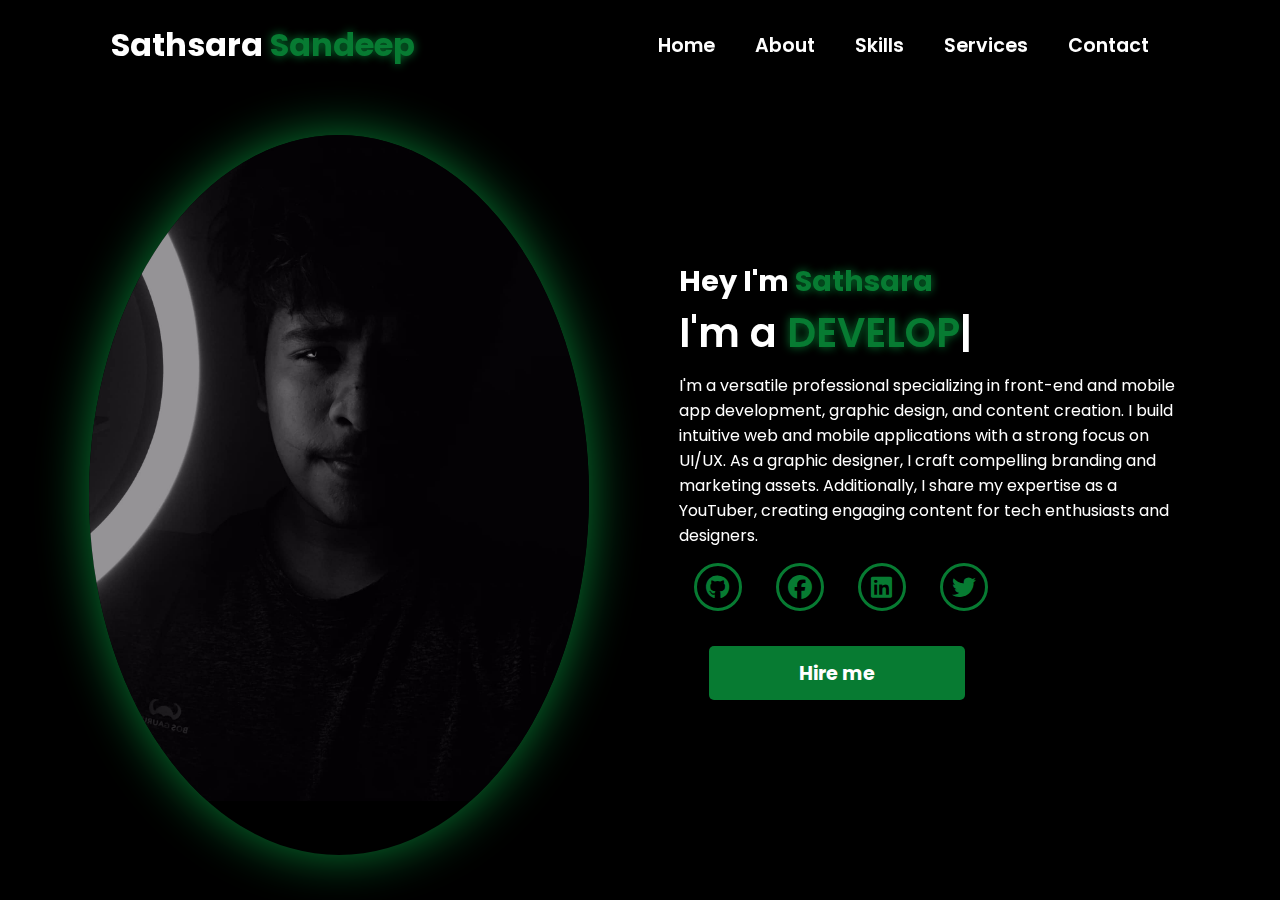
<file: OneDrive/Desktop/Portfolio/index.html>
<!DOCTYPE html>
<html lang="en">
<head>
    <meta charset="UTF-8">
    <meta name="viewport" content="width=device-width, initial-scale=1.0">
    <link rel="stylesheet" href="https://cdnjs.cloudflare.com/ajax/libs/font-awesome/6.5.1/css/all.min.css">
    <link rel="stylesheet" href="https://unpkg.com/aos@next/dist/aos.css" />
    <link rel="stylesheet" href="style.css">
    <title>Sathsara Portfolio</title>
</head>
<body>
    <nav>
        <div class="nav-container">
            <div class="logo" data-aos="zoom-in" data-aos-duration="1500">
                Sathsara <span>Sandeep</span>
            </div>
            <div class="links">
                <div class="link" data-aos="fade-up" data-aos-duration="1500" data-aos-delay="100"><a href="#">Home</a></div>
                <div class="link" data-aos="fade-up" data-aos-duration="1500" data-aos-delay="200"><a href="#">About</a></div>
                <div class="link" data-aos="fade-up" data-aos-duration="1500" data-aos-delay="300"><a href="#">Skills</a></div>
                <div class="link" data-aos="fade-up" data-aos-duration="1500" data-aos-delay="400"><a href="#">Services</a></div>
                <div class="link" data-aos="fade-up" data-aos-duration="1500" data-aos-delay="500"><a href="#">Contact</a></div>
        </div>
        <i class="fa-solid fa-bars hamburg" onclick="hamburg()"></i>
    </div>
        <div class="dropdown">
            <div class="links">
                <a href="#">Home</a>
                <a href="#">About</a>
                <a href="#">Skills</a>
                <a href="#">Service</a>
                <a href="#">Contact</a>
                <i class="fa-solid fa-xmark cancel" onclick="cancel()"></i>
            </div>
        </div>
    </nav>
    <section>
        <div class="main-container">
            <div class="image" data-aos="zoom-out" data-aos-duration="3000">
                <img src="main1.jpg" alt="">
            </div>
            <div class="content">
                <h1 data-aos="fade-left" data-aos-duration="1500" data-aos-delay="700">Hey I'm <span>Sathsara</span></h1>
                <div class="typewriter" data-aos="fade-right" data-aos-duration="1500" data-aos-delay="900">I'm a <span class="typewriter-text"></span><label for="">|</label></div>
                <p data-aos="flip-down" data-aos-duration="1500" data-aos-delay="1100">I'm a versatile professional specializing in front-end and mobile app development, graphic design, and content creation. I build intuitive web and mobile applications with a strong focus on UI/UX. As a graphic designer, I craft compelling branding and marketing assets. Additionally, I share my expertise as a YouTuber, creating engaging content for tech enthusiasts and designers.</p>
                <div class="social-links">
                    <a href="#" data-aos="fade-up" data-aos-duration="1500" data-aos-delay="1300"><i class="fa-brands fa-github"></i></a>
                    <a href="https://web.facebook.com/profile.php?id=100086151947941" data-aos="fade-up" data-aos-duration="1500" data-aos-delay="1400"><i class="fa-brands fa-facebook"></i></a>
                    <a href="https://www.linkedin.com/in/sathsara-sandeep-mahindasoma-477902329/" data-aos="fade-up" data-aos-duration="1500" data-aos-delay="1500"><i class="fa-brands fa-linkedin"></i></a>
                    <a href="" data-aos="fade-up" data-aos-duration="1500" data-aos-delay="1600"><i class="fa-brands fa-twitter"></i></a>
                </div>
                <div class="btn" data-aos="zoom-in" data-aos-duration="1500" data-aos-delay="1800">
                    <button onclick="location.href='hire-me.html'">Hire me</button>

                </div>
            </div>
        </div>
    </section>
    <script src="https://unpkg.com/aos@next/dist/aos.js"></script>
    <script>
      AOS.init({offset:0});
    </script>
    <script src="script.js"></script>
</body>
</html>
</file>
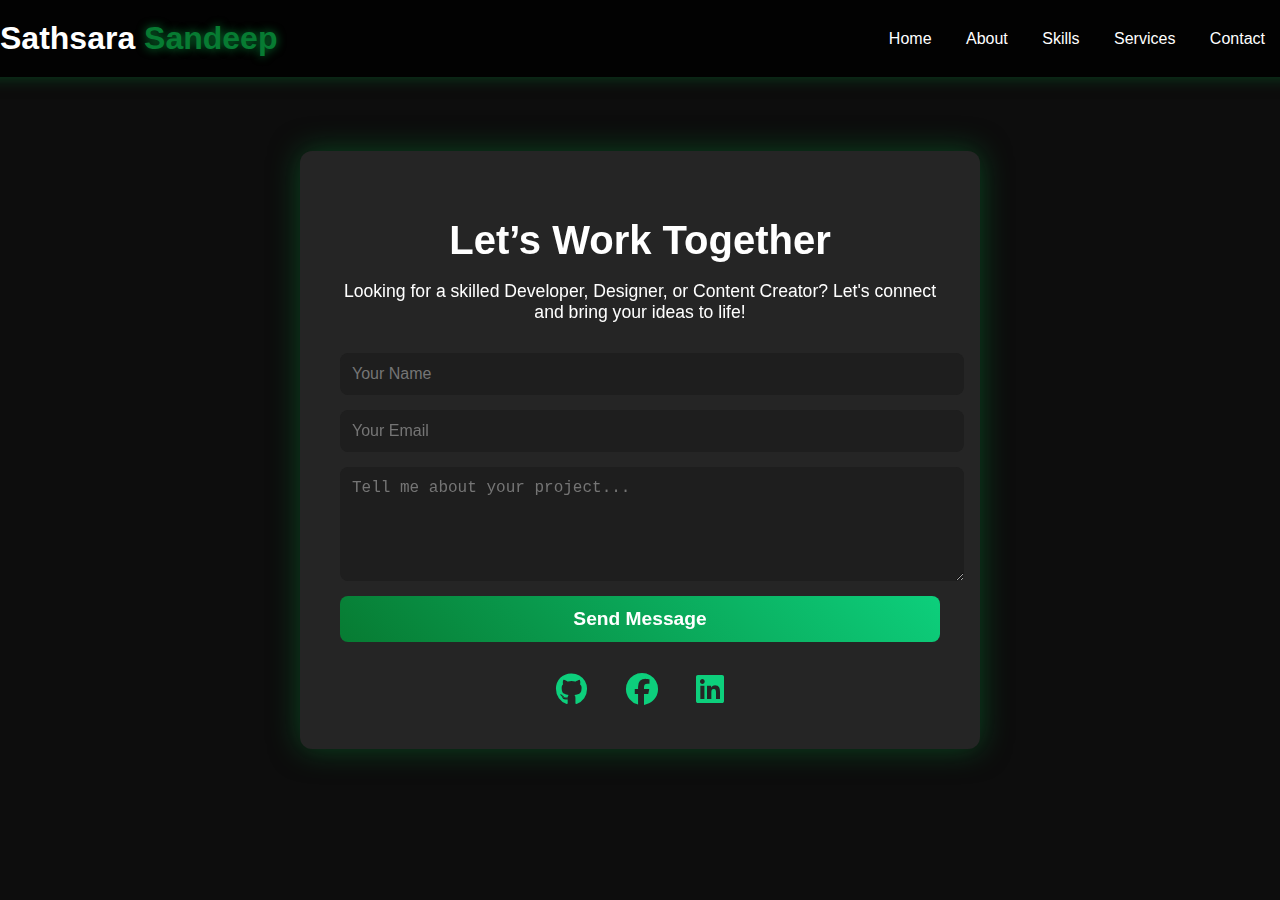
<file: OneDrive/Desktop/Portfolio/hire-me.html>
<!DOCTYPE html>
<html lang="en">
<head>
    <meta charset="UTF-8">
    <meta name="viewport" content="width=device-width, initial-scale=1.0">
    <link rel="stylesheet" href="https://cdnjs.cloudflare.com/ajax/libs/font-awesome/6.5.1/css/all.min.css">
    <link rel="stylesheet" href="https://unpkg.com/aos@next/dist/aos.css" />
    <title>Hire Me - Sathsara</title>
</head>
<body style="margin: 0; padding: 0; font-family: 'Poppins', sans-serif; background-color: #0D0D0D; color: white; display: flex; flex-direction: column; align-items: center; justify-content: center; height: 100vh; text-align: center;">

    <!-- Navigation -->
    <nav style="width: 100%; position: absolute; top: 0; display: flex; justify-content: space-between; align-items: center; padding: 20px; background-color: rgba(0, 0, 0, 0.8); box-shadow: 0 0 15px rgba(7, 123, 50, 0.5);">
        <div style="font-size: 2rem; font-weight: bold; color: white;">
            Sathsara <span style="color: #077b32; text-shadow: 0 0 10px #077b32;">Sandeep</span>
        </div>
        <div>
            <a href="index.html" style="color: white; text-decoration: none; margin: 0 15px; font-weight: 500; transition: 0.3s;">Home</a>
            <a href="#" style="color: white; text-decoration: none; margin: 0 15px; font-weight: 500;">About</a>
            <a href="#" style="color: white; text-decoration: none; margin: 0 15px; font-weight: 500;">Skills</a>
            <a href="#" style="color: white; text-decoration: none; margin: 0 15px; font-weight: 500;">Services</a>
            <a href="#" style="color: white; text-decoration: none; margin: 0 15px; font-weight: 500;">Contact</a>
        </div>
    </nav>

    <!-- Main Content -->
    <section style="width: 80%; max-width: 600px; background: rgba(255, 255, 255, 0.1); padding: 40px; border-radius: 12px; box-shadow: 0 0 30px rgba(7, 123, 50, 0.5); backdrop-filter: blur(10px);">
        <h1 data-aos="fade-up" data-aos-duration="1500" style="font-size: 2.5rem; font-weight: 700; margin-bottom: 15px;">Let’s Work Together</h1>
        <p data-aos="fade-up" data-aos-duration="1500" data-aos-delay="200" style="font-size: 1.1rem; margin-bottom: 30px;">
            Looking for a skilled Developer, Designer, or Content Creator? Let's connect and bring your ideas to life!
        </p>

        <form action="mailto:kmsathsarasmahindasoma@gmail.com" method="POST" enctype="text/plain" style="display: flex; flex-direction: column; gap: 15px;">
            <input type="text" name="name" placeholder="Your Name" required 
                   style="width: 100%; padding: 12px; border-radius: 8px; border: none; font-size: 1rem; background-color: #1E1E1E; color: white; outline: none;">
            <input type="email" name="email" placeholder="Your Email" required 
                   style="width: 100%; padding: 12px; border-radius: 8px; border: none; font-size: 1rem; background-color: #1E1E1E; color: white; outline: none;">
            <textarea name="message" rows="5" placeholder="Tell me about your project..." required 
                      style="width: 100%; padding: 12px; border-radius: 8px; border: none; font-size: 1rem; background-color: #1E1E1E; color: white; outline: none;"></textarea>
            <button type="submit" 
                    style="background: linear-gradient(45deg, #077b32, #0dcf7c); color: white; border: none; padding: 12px; font-size: 1.2rem; font-weight: 600; cursor: pointer; transition: 0.3s; border-radius: 8px;">
                Send Message
            </button>
        </form>

        <!-- Social Links -->
        <div class="social-links" style="margin-top: 30px;">
            <a href="https://github.com" data-aos="fade-up" data-aos-duration="1500" 
               style="color: #0dcf7c; font-size: 2rem; margin: 0 15px; text-decoration: none; transition: 0.3s;">
                <i class="fa-brands fa-github"></i>
            </a>
            <a href="https://web.facebook.com/profile.php?id=100086151947941" data-aos="fade-up" data-aos-duration="1500" 
               style="color: #0dcf7c; font-size: 2rem; margin: 0 15px; text-decoration: none;">
                <i class="fa-brands fa-facebook"></i>
            </a>
            <a href="https://www.linkedin.com/in/sathsara-sandeep-mahindasoma-477902329/" data-aos="fade-up" data-aos-duration="1500" 
               style="color: #0dcf7c; font-size: 2rem; margin: 0 15px; text-decoration: none;">
                <i class="fa-brands fa-linkedin"></i>
            </a>
        </div>
    </section>

    <!-- Scripts -->
    <script src="https://unpkg.com/aos@next/dist/aos.js"></script>
    <script>
        AOS.init();
    </script>

</body>
</html>
</file>
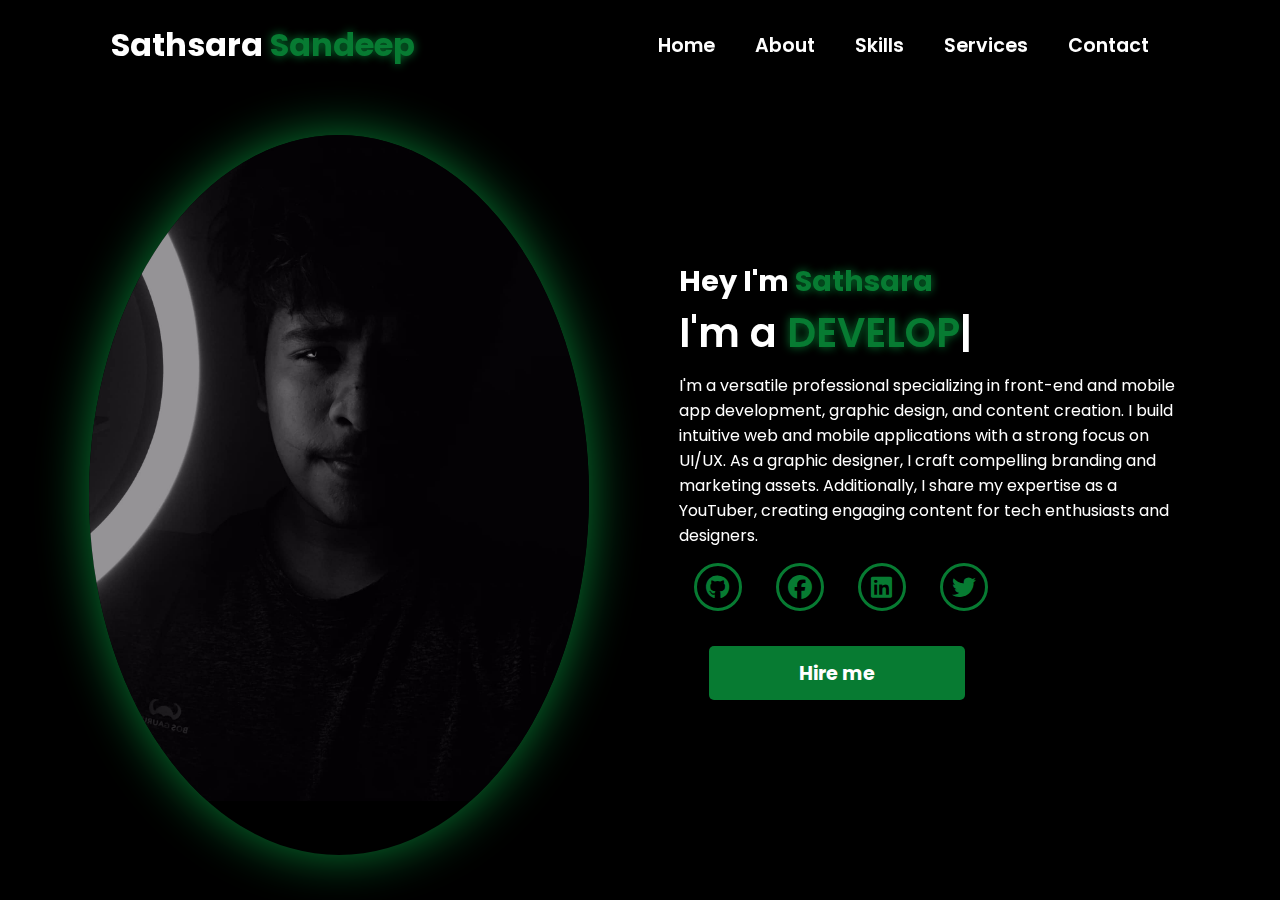
<file: OneDrive/Desktop/Portfolio/home.html>
<!DOCTYPE html>
<html lang="en">
<head>
    <meta charset="UTF-8">
    <meta name="viewport" content="width=device-width, initial-scale=1.0">
    <link rel="stylesheet" href="https://cdnjs.cloudflare.com/ajax/libs/font-awesome/6.5.1/css/all.min.css">
    <link rel="stylesheet" href="https://unpkg.com/aos@next/dist/aos.css" />
    <link rel="stylesheet" href="style.css">
    <title>Sathsara Sandeeep Portfolio</title>
</head>
<body>
    <nav>
        <div class="nav-container">
            <div class="logo" data-aos="zoom-in" data-aos-duration="1500">
                Sathsara <span>Sandeep</span>
            </div>
            <div class="links">
                <div class="link" data-aos="fade-up" data-aos-duration="1500" data-aos-delay="100"><a href="#">Home</a></div>
                <div class="link" data-aos="fade-up" data-aos-duration="1500" data-aos-delay="200"><a href="#">About</a></div>
                <div class="link" data-aos="fade-up" data-aos-duration="1500" data-aos-delay="300"><a href="#">Skills</a></div>
                <div class="link" data-aos="fade-up" data-aos-duration="1500" data-aos-delay="400"><a href="#">Services</a></div>
                <div class="link" data-aos="fade-up" data-aos-duration="1500" data-aos-delay="500"><a href="#">Contact</a></div>
        </div>
        <i class="fa-solid fa-bars hamburg" onclick="hamburg()"></i>
    </div>
        <div class="dropdown">
            <div class="links">
                <a href="#">Home</a>
                <a href="#">About</a>
                <a href="#">Skills</a>
                <a href="#">Service</a>
                <a href="#">Contact</a>
                <i class="fa-solid fa-xmark cancel" onclick="cancel()"></i>
            </div>
        </div>
    </nav>
    <section>
        <div class="main-container">
            <div class="image" data-aos="zoom-out" data-aos-duration="3000">
                <img src="main1.jpg" alt="">
            </div>
            <div class="content">
                <h1 data-aos="fade-left" data-aos-duration="1500" data-aos-delay="700">Hey I'm <span>Sathsara</span></h1>
                <div class="typewriter" data-aos="fade-right" data-aos-duration="1500" data-aos-delay="900">I'm a <span class="typewriter-text"></span><label for="">|</label></div>
                <p data-aos="flip-down" data-aos-duration="1500" data-aos-delay="1100">I'm a versatile professional specializing in front-end and mobile app development, graphic design, and content creation. I build intuitive web and mobile applications with a strong focus on UI/UX. As a graphic designer, I craft compelling branding and marketing assets. Additionally, I share my expertise as a YouTuber, creating engaging content for tech enthusiasts and designers.</p>
                <div class="social-links">
                    <a href="#" data-aos="fade-up" data-aos-duration="1500" data-aos-delay="1300"><i class="fa-brands fa-github"></i></a>
                    <a href="https://web.facebook.com/profile.php?id=100086151947941" data-aos="fade-up" data-aos-duration="1500" data-aos-delay="1400"><i class="fa-brands fa-facebook"></i></a>
                    <a href="https://www.linkedin.com/in/sathsara-sandeep-mahindasoma-477902329/" data-aos="fade-up" data-aos-duration="1500" data-aos-delay="1500"><i class="fa-brands fa-linkedin"></i></a>
                    <a href="" data-aos="fade-up" data-aos-duration="1500" data-aos-delay="1600"><i class="fa-brands fa-twitter"></i></a>
                </div>
                <div class="btn" data-aos="zoom-in" data-aos-duration="1500" data-aos-delay="1800">
                    <button onclick="location.href='hire-me.html'">Hire me</button>

                </div>
            </div>
        </div>
    </section>
    <script src="https://unpkg.com/aos@next/dist/aos.js"></script>
    <script>
      AOS.init({offset:0});
    </script>
    <script src="script.js"></script>
</body>
</html>
</file>
<file: OneDrive/Desktop/Portfolio/style.css>
@import url('https://fonts.googleapis.com/css2?family=Poppins:wght@100;200;300;400;500;600&display=swap');
*{
    padding: 0;
    margin: 0;
    font-family: 'Poppins', sans-serif;
    box-sizing: border-box;
}
body{
    width: 100%;
    height: 100vh;
    overflow: hidden;
    background-color: black;
}
nav{
    width: 100%;
    height: 10vh;
    position: sticky;
}
.nav-container{
    width: 100%;
    height: 100%;
    display: flex;
    justify-content: space-around;
    align-items: center;
}
.logo{
    color: white;
    font-size: 2rem;
    font-weight: bold;
}
.logo span{
    color: #077b32;
    text-shadow: 0 0 10px #077b32;
}
.hamburg,
.cancel{
    cursor: pointer;
    position: absolute;
    right: 15px;
    top: 10px;
    color: white;
    display: none;
    font-size: clamp(2.5rem, 0.5rem + 5vw, 3rem);
}
.nav-container .links{
    display: flex;
}
.nav-container .links a{
    position: relative;
    font-size: 1.2rem;
    color: white;
    margin: 0 20px;
    text-decoration: none;
    font-weight: 550;
    transition: 0.3s linear;
}
.nav-container .links a::before{
    position: absolute;
    content: "";
    bottom: -3px;
    left: 0;
    width: 0%;
    height: 3px;
    background-color: #077b32;
    transition: 0.2s linear;
}
.nav-container .links a:hover::before{
    width: 100%;
}
.nav-container .links a:hover{
    color: #077b32;
}
.dropdown{
    z-index: 100;
    position: absolute;
    top: 0;
    transform: translateY(-500px);
    width: 100%;
    height: auto;
    backdrop-filter: blur(4px) brightness(40%);
    box-shadow:  0 0 20px black;
    transition: 0.2s linear;
}
.dropdown .links a{
    display: flex;
    color: white;
    text-decoration: none;
    justify-content: center;
    padding: 15px 0;
    align-items: center;
    transition: 0.2s linear;
}
.dropdown .links a:hover{
    background-color: #077b32;
}
section{
    width: 100%;
    height: 90vh;
}
.main-container{
    width: 100%;
    height: 100%;
    display: flex;
    justify-content: space-evenly;
    align-items: center;
}
.main-container .image{
    width: 500px;
    height: 80vh;
    border-radius: 100%;
    overflow: hidden;
    box-shadow: 0 0 50px #077b32;
}
.main-container .image img{
    width: 100%;
}
.main-container .image:hover{
    animation: animate 1.5s ease-in-out infinite;
}
@keyframes animate {
    0%{
        scale: 1;
    }
    50%{
        scale: 1.05;
    }
    100%{
        scale: 1;
    }
}
.main-container .content{
    color: white;
    width: 40%;
    min-height: 100px;
}
.content h1{
    font-size: clamp(1rem, 1rem + 5vw, 1.8rem);
}
.content h1 span{
    color: #077b32;
    text-shadow: 0  0 10px #077b32;
}
.content .typewriter{
    font-size: clamp(1rem, 1rem + 5vw, 2.5rem);
    font-weight: 600;
}
.content .typewriter-text{
    color: #077b32;
    text-shadow: 0 0 10px #077b32;
}
.content p{
    font-size: clamp(0.4rem , 0.2rem + 9vw, 1rem);
    margin: 10px 0;
}
.social-links i{
    display: inline-flex;
    justify-content: center;
    align-items: center;
    width: 3rem;
    height: 3rem;
    background-color: transparent;
    border: 0.2rem solid #077b32;
    border-radius: 50%;
    color: #077b32;
    margin: 5px 15px;
    font-size: 1.5rem;
    transition: 0.2s linear;
}
.social-links i:hover{
    scale: 1.3;
    color: black;
    background-color: #077b32;
    filter: drop-shadow(0 0 10px #077b32);
}
.content button{
    width: 50%;
    height: 6vh;
    margin: 30px;
    background-color: #077b32;
    color: white;
    border: none;
    outline: none;
    font-size: 120%;
    font-weight: 700;
    border-radius: 5px;
    transition: 0.2s linear;
}
.content button:hover{
    scale: 1.1;
    color: #077b32;
    border: 2px solid #077b32;
    background-color: transparent;
    font-weight: 700;
    box-shadow: 0 0 40px #077b32;
}
@media (max-width:884px) {
    nav .logo{
        position: absolute;
        top: 16px;
        left: 15px;
        font-size: 1.5rem;
    }
    .main-container {
        display: flex;
        flex-direction: column;
    }
    .nav-container .links{
        display: none;
    }
    .hamburg,
    .cancel{
        display: block;
    }
    .main-container .content{
        width: 80%;
    }
    .social-links i{
        width: 2.5rem;
        height: 2.5rem;
        font-size: 1.5rem;
    }
    .main-container .image{
        z-index: -1;
        width: 50%;
        height: 60%;
    }
}
@media (max-width:440px){
    .main-container .image{
        width: 50%;
        height: 60%;
        margin-bottom: 0px;
    }
    .main-container .content{
        width: 80%;
    }
    .main-container button{
        margin-top: 15px;
    }

    
}
</file>
